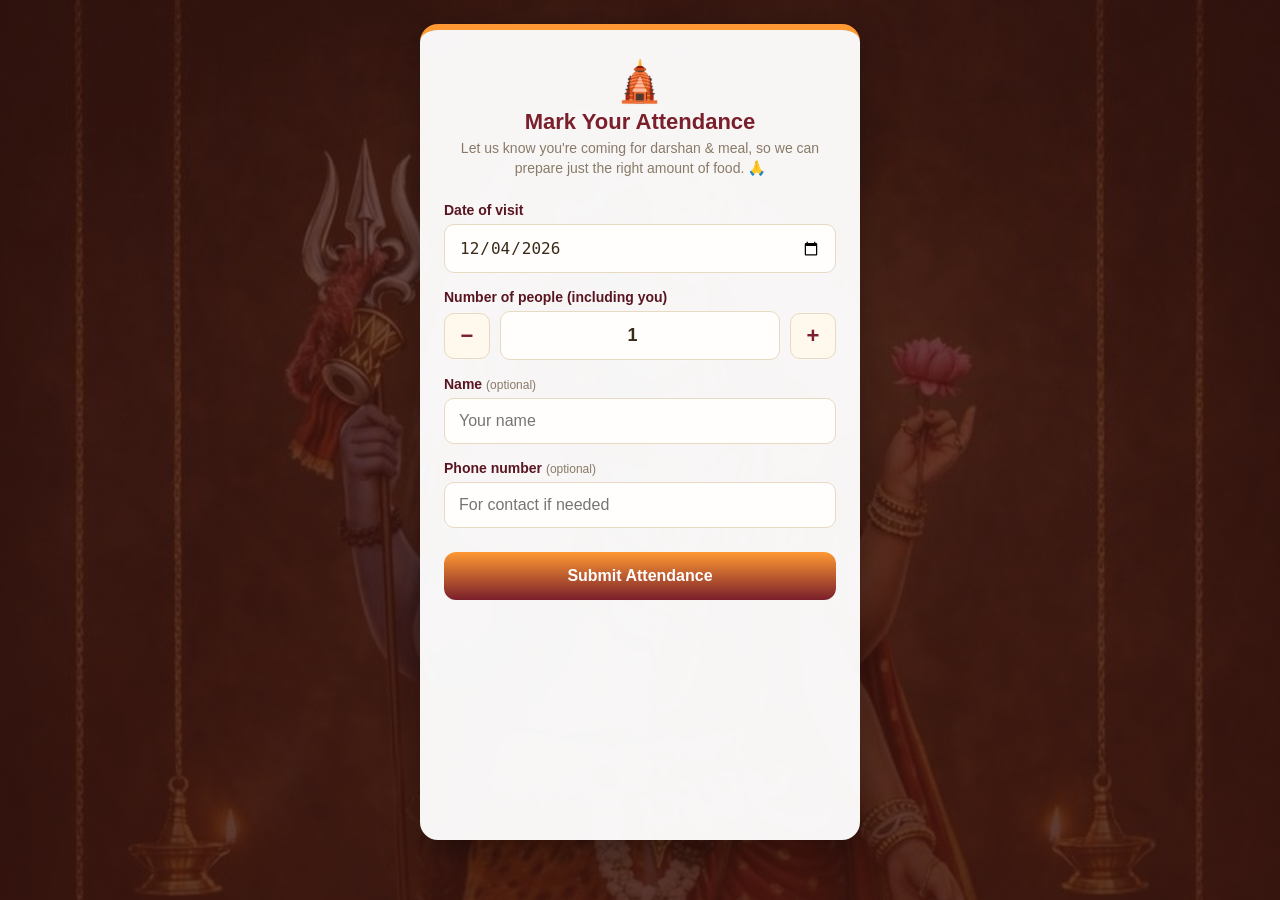
<file: index.html>
<!DOCTYPE html>
<html lang="en">
<head>
<meta charset="UTF-8" />
<meta name="viewport" content="width=device-width, initial-scale=1.0" />
<title>Temple Darshan & Meal Attendance</title>
<link rel="stylesheet" href="style.css" />
</head>
<body>
  <div class="card">
    <div id="formView">
      <span class="temple-emoji">🛕</span>
      <h1>Mark Your Attendance</h1>
      <p class="subtitle">Let us know you're coming for darshan &amp; meal, so we can prepare just the right amount of food. 🙏</p>

      <form id="attendanceForm">
        <label for="date">Date of visit</label>
        <input type="date" id="date" required />

        <label for="headcount">Number of people (including you)</label>
        <div class="headcount-row">
          <button type="button" class="stepper-btn" id="minusBtn" aria-label="Decrease">−</button>
          <input type="number" id="headcount" min="1" max="50" value="1" required />
          <button type="button" class="stepper-btn" id="plusBtn" aria-label="Increase">+</button>
        </div>

        <label for="name">Name <span class="optional">(optional)</span></label>
        <input type="text" id="name" placeholder="Your name" autocomplete="name" />

        <label for="phone">Phone number <span class="optional">(optional)</span></label>
        <input type="tel" id="phone" placeholder="For contact if needed" autocomplete="tel" />

        <button type="submit" class="primary" id="submitBtn">Submit Attendance</button>
        <div class="message" id="message"></div>
      </form>
    </div>

    <div id="successView" class="success-view" style="display:none;">
      <span class="success-check">✅</span>
      <h1>Thank You!</h1>
      <p class="success-text" id="successText"></p>
      <button type="button" class="primary" id="submitAnotherBtn">Submit Another Entry</button>
    </div>
  </div>

  <script src="shared.js"></script>
  <script>
    // Google Apps Script Web App URL (set once during initial deployment)
    const APPS_SCRIPT_URL = "https://script.google.com/macros/s/AKfycbwslRYq0JCgR4zC4P45tRm6q-47IxSZTXJpDVlgNbwNDeOwr3PY6V1x3mKDth_Azbfm/exec";

    const dateInput = document.getElementById('date');
    const headcountInput = document.getElementById('headcount');
    const form = document.getElementById('attendanceForm');
    const messageEl = document.getElementById('message');
    const submitBtn = document.getElementById('submitBtn');
    const formView = document.getElementById('formView');
    const successView = document.getElementById('successView');
    const successText = document.getElementById('successText');
    const submitAnotherBtn = document.getElementById('submitAnotherBtn');

    // Default date to today, in the visitor's local timezone
    dateInput.value = TempleApp.todayStr();
    dateInput.min = TempleApp.todayStr();

    document.getElementById('minusBtn').addEventListener('click', () => {
      headcountInput.value = TempleApp.clamp(parseInt(headcountInput.value, 10) - 1, 1, 50);
    });
    document.getElementById('plusBtn').addEventListener('click', () => {
      headcountInput.value = TempleApp.clamp(parseInt(headcountInput.value, 10) + 1, 1, 50);
    });

    function showMessage(text, type) {
      messageEl.textContent = text;
      messageEl.className = `message ${type}`;
    }

    form.addEventListener('submit', async (e) => {
      e.preventDefault();


      if (!TempleApp.isValidHeadcount(headcountInput.value)) {
        showMessage('Please enter at least 1 person.', 'error');
        return;
      }

      const payload = TempleApp.buildAttendancePayload({
        date: dateInput.value,
        headcount: headcountInput.value,
        name: document.getElementById('name').value,
        phone: document.getElementById('phone').value,
      });

      submitBtn.disabled = true;
      submitBtn.textContent = 'Submitting...';
      messageEl.className = 'message';

      try {
        const res = await fetch(APPS_SCRIPT_URL, {
          method: 'POST',
          // Using text/plain avoids a CORS preflight request, which Apps Script
          // web apps don't support. The script still parses this as JSON.
          headers: { 'Content-Type': 'text/plain;charset=utf-8' },
          body: JSON.stringify(payload),
        });
        const data = await res.json();

        if (data.success) {
          successText.textContent = TempleApp.formatThankYouMessage(payload.headcount, payload.date);
          formView.style.display = 'none';
          successView.style.display = 'block';
          form.reset();
          dateInput.value = TempleApp.todayStr();
          headcountInput.value = 1;
        } else {
          showMessage(data.error || 'Something went wrong. Please try again.', 'error');
        }
      } catch (err) {
        showMessage('Could not reach the server. Please check your internet connection and try again.', 'error');
      } finally {
        submitBtn.disabled = false;
        submitBtn.textContent = 'Submit Attendance';
      }
    });

    submitAnotherBtn.addEventListener('click', () => {
      successView.style.display = 'none';
      formView.style.display = 'block';
      messageEl.className = 'message';
    });
  </script>
</body>
</html>
</file>
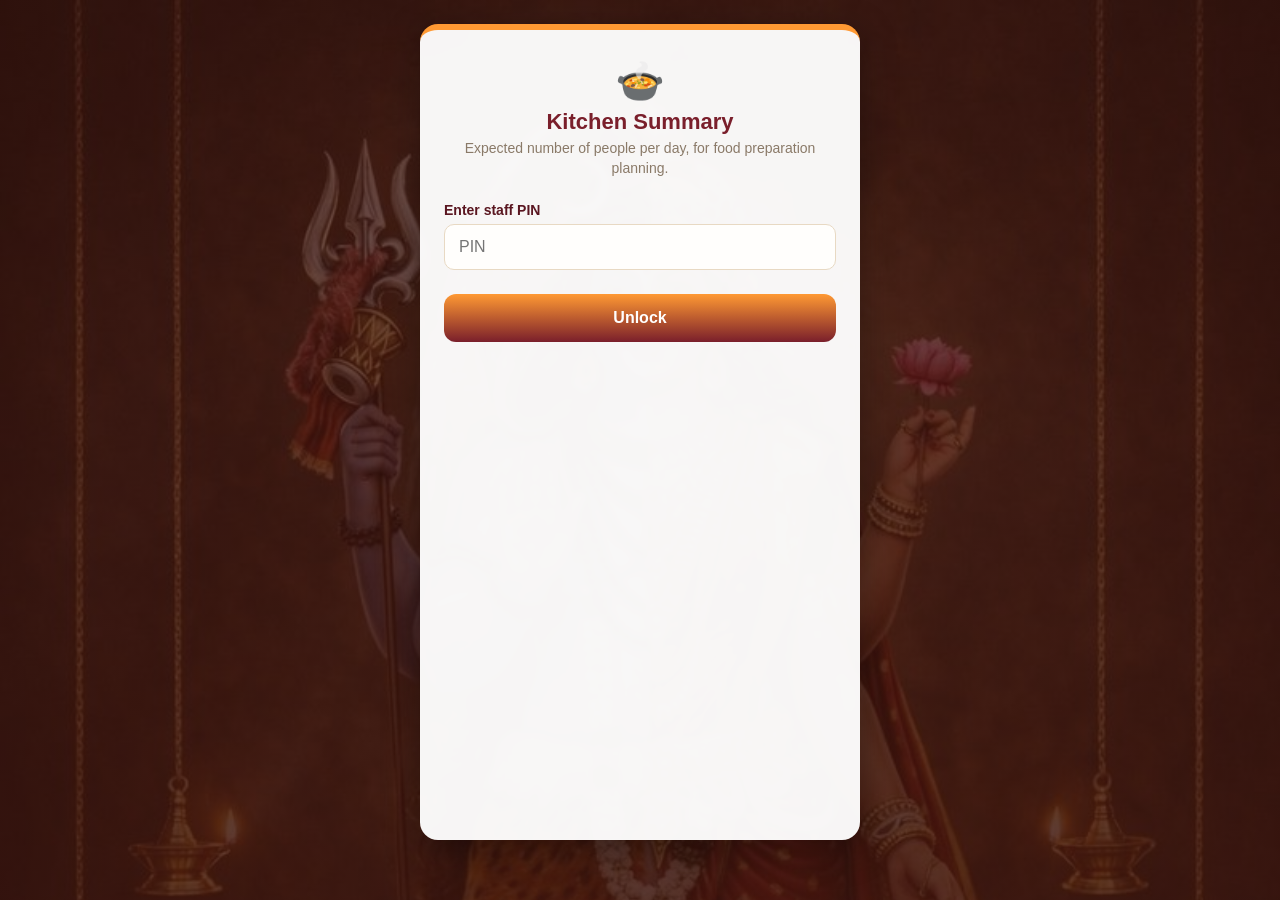
<file: admin.html>
<!DOCTYPE html>
<html lang="en">
<head>
<meta charset="UTF-8" />
<meta name="viewport" content="width=device-width, initial-scale=1.0" />
<title>Kitchen Summary — Temple Attendance</title>
<link rel="stylesheet" href="style.css" />
</head>
<body>
  <div class="card">
    <span class="temple-emoji">🍲</span>
    <h1>Kitchen Summary</h1>
    <p class="subtitle">Expected number of people per day, for food preparation planning.</p>

    <div id="pinSection">
      <label for="pin">Enter staff PIN</label>
      <input type="password" id="pin" inputmode="numeric" placeholder="PIN" />
      <button type="button" class="primary" id="unlockBtn">Unlock</button>
      <div class="message" id="pinMessage"></div>
    </div>

    <div id="summarySection" style="display:none;">
      <table id="summaryTable">
        <thead>
          <tr><th>Date</th><th>People</th><th>Entries</th></tr>
        </thead>
        <tbody id="summaryBody"></tbody>
      </table>
      <div class="empty-state" id="emptyState" style="display:none;">No attendance marked yet.</div>
      <button type="button" class="refresh-btn" id="refreshBtn">Refresh</button>
      <p class="last-updated" id="lastUpdated"></p>
      <a href="#" class="logout-link" id="logoutLink">Lock this page</a>
    </div>
  </div>

  <script src="shared.js"></script>
  <script>
    // Google Apps Script Web App URL (same as in index.html)
    const APPS_SCRIPT_URL = "https://script.google.com/macros/s/AKfycbwslRYq0JCgR4zC4P45tRm6q-47IxSZTXJpDVlgNbwNDeOwr3PY6V1x3mKDth_Azbfm/exec";
    const STORAGE_KEY_PIN = 'temple_admin_pin';

    const pinSection = document.getElementById('pinSection');
    const summarySection = document.getElementById('summarySection');
    const pinInput = document.getElementById('pin');
    const pinMessage = document.getElementById('pinMessage');
    const summaryBody = document.getElementById('summaryBody');
    const emptyState = document.getElementById('emptyState');
    const lastUpdated = document.getElementById('lastUpdated');
    const refreshBtn = document.getElementById('refreshBtn');

    function showSetupMessage(text, isError = false) {
      setupMessage.textContent = text;
      setupMessage.className = `message ${isError ? 'error' : 'success'}`;
    }

    function showPinMessage(text) {
      pinMessage.textContent = text;
      pinMessage.className = 'message error';
    }

    async function loadSummary(pin) {
      try {
        // Cache-busting timestamp + no-store: without this, mobile browsers
        // (especially iOS Safari) can silently serve a stale cached response
        // for the same URL, making "Refresh" look like it does nothing.
        const url = TempleApp.buildSummaryUrl(APPS_SCRIPT_URL, pin);
        const res = await fetch(url, { cache: 'no-store' });
        const data = await res.json();

        if (data.error) {
          showPinMessage('Incorrect PIN. Please try again.');
          localStorage.removeItem(STORAGE_KEY_PIN);
          return;
        }

        // Correct PIN — remember it and show the dashboard
        localStorage.setItem(STORAGE_KEY_PIN, pin);
        pinSection.style.display = 'none';
        summarySection.style.display = 'block';
        renderSummary(data.data || []);
        lastUpdated.textContent = 'Last updated: ' + new Date().toLocaleTimeString();
      } catch (err) {
        showPinMessage('Could not reach the server. Check your internet connection.');
      } finally {
        refreshBtn.disabled = false;
        refreshBtn.textContent = 'Refresh';
      }
    }

    function renderSummary(rows) {
      summaryBody.innerHTML = '';
      const today = TempleApp.todayStr();

      if (!rows.length) {
        emptyState.style.display = 'block';
        return;
      }
      emptyState.style.display = 'none';

      rows.forEach((row) => {
        const tr = document.createElement('tr');
        const isToday = TempleApp.isToday(row.date, today);
        if (isToday) tr.className = 'today';
        const todayPill = isToday ? '<span class="pill">Today</span>' : '';
        tr.innerHTML = `<td>${row.date}${todayPill}</td><td>${row.people}</td><td>${row.submissions}</td>`;
        summaryBody.appendChild(tr);
      });
    }

    document.getElementById('unlockBtn').addEventListener('click', () => {
      const pin = pinInput.value.trim();
      if (!pin) {
        showPinMessage('Please enter the staff PIN.');
        return;
      }
      loadSummary(pin);
    });

    pinInput.addEventListener('keyup', (e) => {
      if (e.key === 'Enter') document.getElementById('unlockBtn').click();
    });

    refreshBtn.addEventListener('click', () => {
      const pin = localStorage.getItem(STORAGE_KEY_PIN);
      if (pin) {
        refreshBtn.disabled = true;
        refreshBtn.textContent = 'Refreshing...';
        loadSummary(pin);
      }
    });

    document.getElementById('logoutLink').addEventListener('click', (e) => {
      e.preventDefault();
      localStorage.removeItem(STORAGE_KEY_PIN);
      summarySection.style.display = 'none';
      pinSection.style.display = 'block';
      pinInput.value = '';
    });

    // Auto-unlock if PIN already remembered on this device
    window.addEventListener('DOMContentLoaded', () => {
      const savedPin = localStorage.getItem(STORAGE_KEY_PIN);
      if (savedPin) {
        pinInput.value = savedPin;
        loadSummary(savedPin);
      }
    });
  </script>
</body>
</html>
</file>
<file: style.css>
:root {
  --maroon: #7a1f2b;
  --maroon-dark: #5a1620;
  --saffron: #ff9933;
  --gold: #d4a017;
  --cream: #fff8ec;
  --text: #3a2a1a;
  --muted: #8a7a68;
  --success: #2e7d32;
  --error: #c62828;
}

* {
  box-sizing: border-box;
}

body {
  margin: 0;
  min-height: 100vh;
  font-family: -apple-system, "Segoe UI", Roboto, Helvetica, Arial, sans-serif;
  background:
    linear-gradient(180deg, rgba(58, 20, 14, 0.72) 0%, rgba(58, 20, 14, 0.82) 100%),
    url("shiva-parvati-bg.jpg") center top / cover no-repeat fixed;
  color: var(--text);
  display: flex;
  justify-content: center;
  padding: 24px 16px 60px;
}

.card {
  width: 100%;
  max-width: 440px;
  background: rgba(255, 255, 255, 0.96);
  border-radius: 18px;
  box-shadow: 0 10px 36px rgba(0, 0, 0, 0.35);
  padding: 28px 24px 32px;
  border-top: 6px solid var(--saffron);
  backdrop-filter: blur(2px);
}

.temple-emoji {
  font-size: 40px;
  text-align: center;
  display: block;
  margin-bottom: 4px;
}

h1 {
  font-size: 22px;
  text-align: center;
  color: var(--maroon);
  margin: 0 0 4px;
}

.subtitle {
  text-align: center;
  color: var(--muted);
  font-size: 14px;
  margin: 0 0 24px;
  line-height: 1.4;
}

label {
  display: block;
  font-size: 14px;
  font-weight: 600;
  margin: 16px 0 6px;
  color: var(--maroon-dark);
}

.optional {
  color: var(--muted);
  font-weight: 400;
  font-size: 12px;
}

input[type="text"],
input[type="tel"],
input[type="number"],
input[type="date"],
input[type="password"] {
  width: 100%;
  padding: 13px 14px;
  font-size: 16px;
  border: 1.5px solid #e8d9c3;
  border-radius: 10px;
  background: #fffefc;
  color: var(--text);
}

input:focus {
  outline: none;
  border-color: var(--saffron);
}

.headcount-row {
  display: flex;
  align-items: center;
  gap: 10px;
}

.stepper-btn {
  width: 46px;
  height: 46px;
  flex-shrink: 0;
  border-radius: 10px;
  border: 1.5px solid #e8d9c3;
  background: var(--cream);
  font-size: 22px;
  font-weight: 700;
  color: var(--maroon);
  cursor: pointer;
}

.stepper-btn:active {
  background: var(--saffron);
  color: #fff;
}

#headcount {
  text-align: center;
  font-size: 18px;
  font-weight: 700;
}

button.primary {
  width: 100%;
  margin-top: 24px;
  padding: 15px;
  font-size: 16px;
  font-weight: 700;
  color: #fff;
  background: linear-gradient(180deg, var(--saffron), var(--maroon));
  border: none;
  border-radius: 12px;
  cursor: pointer;
}

button.primary:disabled {
  opacity: 0.6;
}

.message {
  margin-top: 18px;
  padding: 12px 14px;
  border-radius: 10px;
  font-size: 14px;
  text-align: center;
  display: none;
}

.message.success {
  display: block;
  background: #e8f5e9;
  color: var(--success);
}

.message.error {
  display: block;
  background: #fdecea;
  color: var(--error);
}

.success-view {
  text-align: center;
}

.success-check {
  font-size: 56px;
  display: block;
  margin-bottom: 8px;
}

.success-view h1 {
  margin-bottom: 10px;
}

.success-text {
  color: var(--text);
  font-size: 15px;
  line-height: 1.5;
  margin: 0 0 26px;
}

.success-view .primary {
  margin-top: 0;
}

.footer-link {
  text-align: center;
  margin-top: 22px;
}

.footer-link a {
  color: var(--muted);
  font-size: 12px;
  text-decoration: none;
}

/* Admin page specifics */
table {
  width: 100%;
  border-collapse: collapse;
  margin-top: 10px;
  font-size: 14px;
}

th, td {
  padding: 10px 8px;
  text-align: left;
  border-bottom: 1px solid #f0e4d2;
}

th {
  color: var(--muted);
  font-weight: 600;
  font-size: 12px;
  text-transform: uppercase;
}

tr.today {
  background: linear-gradient(90deg, #fff3e0 0%, #ffe0b2 100%);
  border-left: 4px solid var(--saffron);
  border-right: 4px solid var(--saffron);
  box-shadow: 0 2px 6px rgba(255, 153, 51, 0.2);
  font-weight: 600;
}

tr.today td {
  color: var(--maroon);
}

tr.today td:first-child {
  font-weight: 700;
  font-size: 15px;
}

.pill {
  display: inline-block;
  background: var(--maroon);
  color: #fff;
  font-size: 11px;
  padding: 3px 10px;
  border-radius: 12px;
  margin-left: 8px;
  font-weight: 600;
}

tr.today .pill {
  background: var(--saffron);
  color: #fff;
  font-weight: 700;
}

.refresh-btn {
  width: 100%;
  margin-top: 18px;
  padding: 12px;
  font-size: 14px;
  font-weight: 600;
  color: var(--maroon);
  background: var(--cream);
  border: 1.5px solid #e8d9c3;
  border-radius: 10px;
  cursor: pointer;
}

.empty-state {
  text-align: center;
  color: var(--muted);
  font-size: 14px;
  padding: 20px 0;
}

.last-updated {
  text-align: center;
  color: var(--muted);
  font-size: 12px;
  margin: 10px 0 0;
}

.logout-link {
  display: block;
  text-align: center;
  margin-top: 16px;
  color: var(--muted);
  font-size: 12px;
}
</file>
